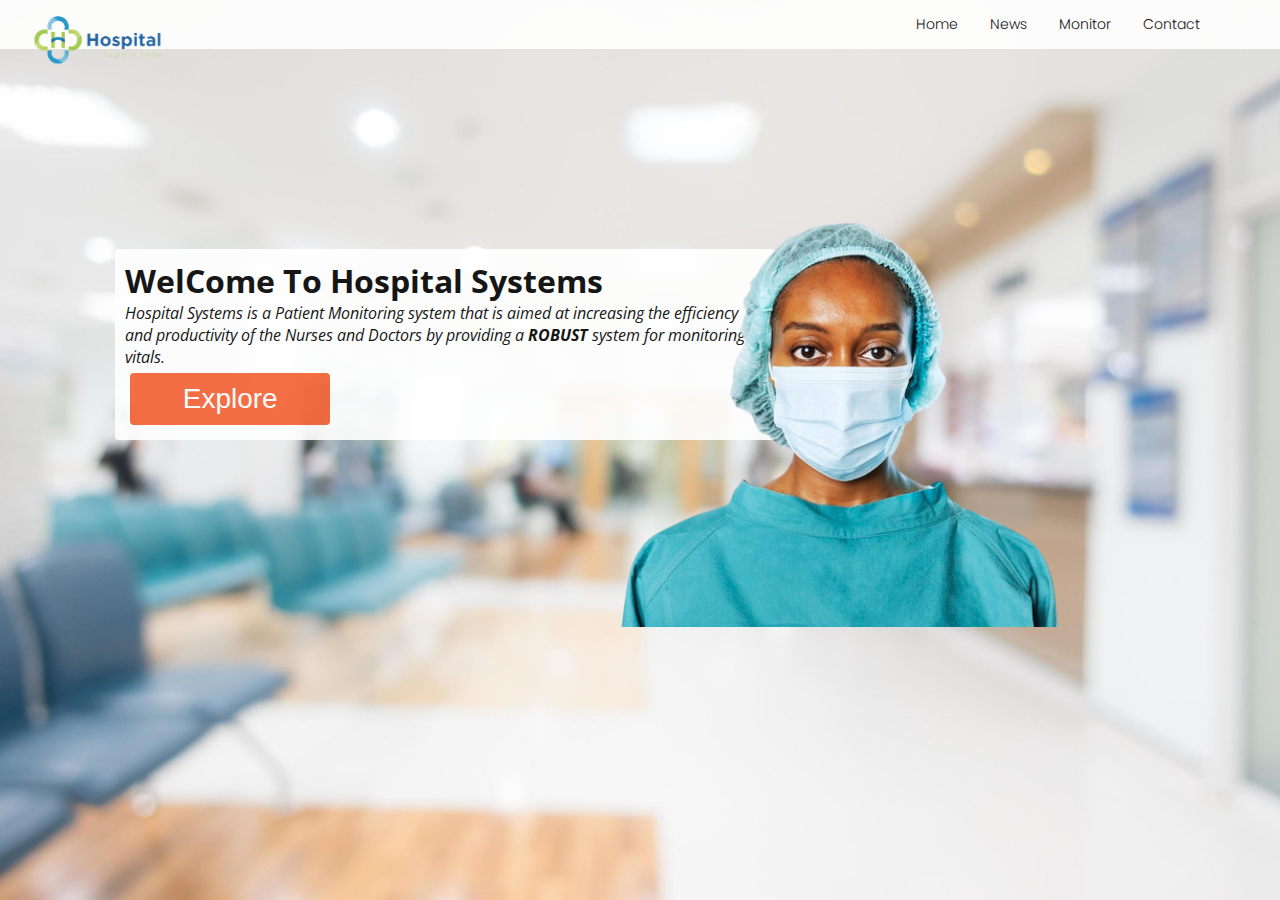
<file: index.htm>
<!DOCTYPE html>
<html lang="en">
<head>
    <meta charset="UTF-8">
    <meta http-equiv="X-UA-Compatible" content="IE=edge">
    <meta name="viewport" content="width=device-width, initial-scale=1.0">
    <title>InCare Systems</title>
    <link rel="stylesheet" href="index.css"/>
</head>
<body>

    <div class="wrapper">

    <div class="Navigation">
        <a href="index.htm"> <img src="images/logo.png" style="width: 200px; height: 200px; /*border: 1px red solid;*/" class="logo1"/></a>
        <ul class="Navigation_ul">
            <li class="Navigation_li"><a href="#contact">Contact</a></li>
            <li class="Navigation_li"><a href="monitorPage.htm">Monitor</a></li>
            <li class="Navigation_li"><a href="news.htm">News</a></li>
            <li class="Navigation_li"><a href="index.htm">Home</a></li>
            <a href="index.htm"><img src="images/logo.png" style="width: 200px; height: 200px; /*border: 1px red solid;*/" class="logo"/></a>
        </ul>

    <div class="hamburger">
        <span class="bar"></span>
        <span class="bar"></span>
        <span class="bar"></span>
    </div>
    </div>

    

    <div class="leftDiv" >

        
        <h1 style="font-family: OpenSans;">WelCome To Hospital Systems </h1>

        <p style="position: relative; font-family: OpenSans1;">
            Hospital Systems is a Patient Monitoring system that is aimed at increasing the efficiency and 
            productivity of the Nurses and Doctors by providing a <b>ROBUST</b> system for monitoring vitals.
        </p>

        <button class="button" style="vertical-align:middle"><span>Explore </span></button>
        

    </div>
    


    <div class="rightDiv">

        <img class = "Nurse" style="width: 100%; height: 100%; /*border: 2px solid blue;*/ " src="images/nurse5.png" alt="">

    </div>

    
    
 
    
        
    </div>

   

    <script src="JavaScript.js"></script>
</body>
</html>

<!-- fill the background with hospital equipment -->
</file>
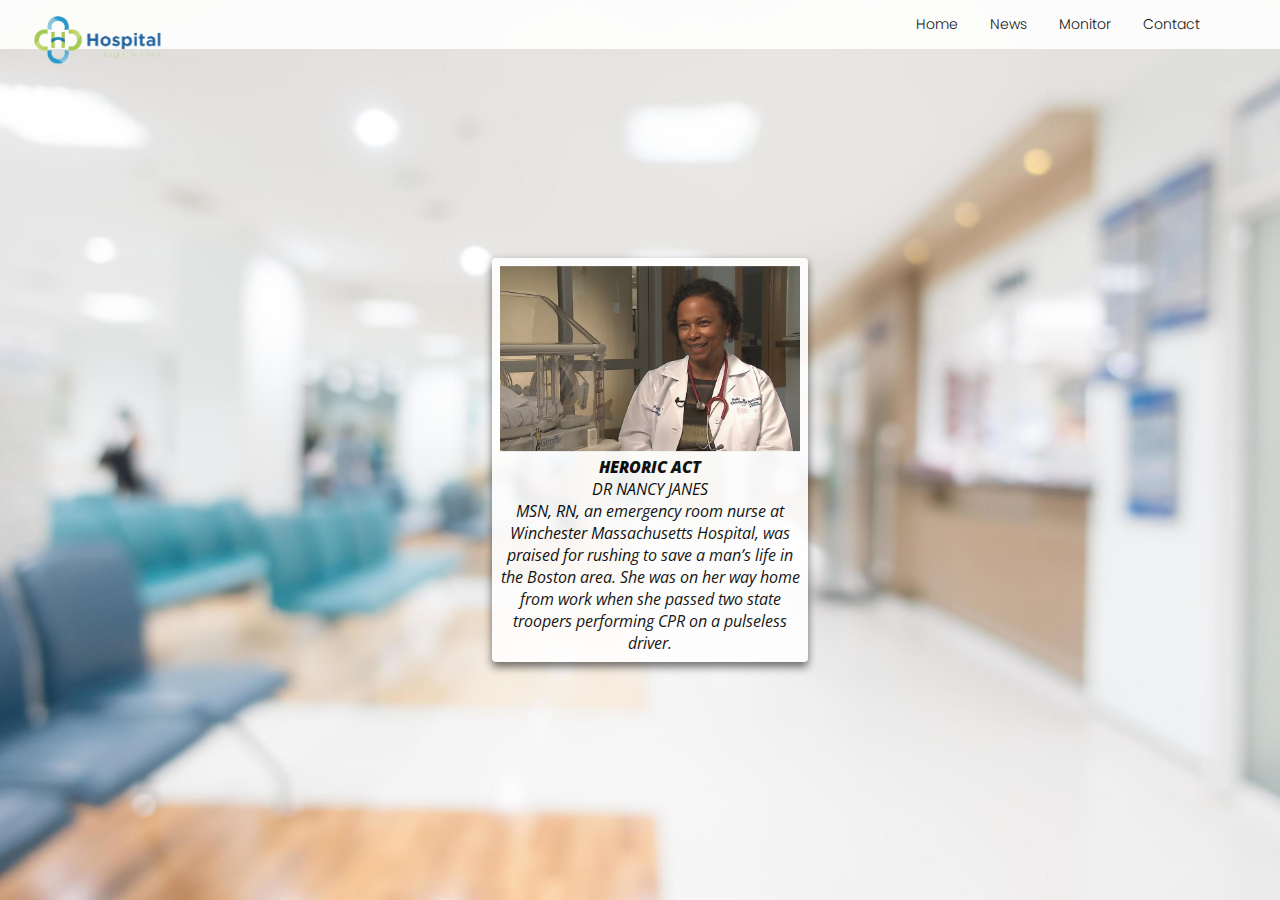
<file: news.htm>
<!DOCTYPE html>
<html lang="en">
<head>
    <meta charset="UTF-8">
    <meta http-equiv="X-UA-Compatible" content="IE=edge">
    <meta name="viewport" content="width=device-width, initial-scale=1.0">
    <title>Document</title>
    <link rel="stylesheet" href="index.css"/>
    <link rel="stylesheet" href="news.css"/>
    
</head>
<body>

    <div class="wrapper">

        <div class="Navigation">
            <a href="index.htm"> <img src="images/logo.png" style="width: 200px; height: 200px; /*border: 1px red solid;*/" class="logo1"/></a>
            <ul class="Navigation_ul">
                
    
                <li class="Navigation_li"><a href="#contact">Contact</a></li>
                <li class="Navigation_li"><a href="monitorPage.htm">Monitor</a></li>
                <li class="Navigation_li"><a href="news.htm">News</a></li>
                <li class="Navigation_li"><a href="index.htm">Home</a></li>
                <a href="index.htm"><img src="images/logo.png" style="width: 200px; height: 200px; /*border: 1px red solid;*/" class="logo"/></a>
            </ul>
    
        <div class="hamburger">
            <span class="bar"></span>
            <span class="bar"></span>
            <span class="bar"></span>
        </div>
        </div>


        <div class =  "card">
           <img src="news1.jpg" alt="" style="width: 100%;">
            <div class="card_container">
                <h4><b>HERORIC ACT</b></h4>
                <p>DR NANCY JANES</p>
                <p>MSN, RN, an emergency room nurse at Winchester Massachusetts Hospital, was praised for rushing to save a man’s life in the Boston area. She was on her way home from work when she passed two state troopers performing CPR on a pulseless driver.</p>
            </div>
        </div>

       
    </div>

   

   
    
    

    <script src="JavaScript.js"></script>
</body>
</html>
</file>
<file: index.css>
* {
  margin: 0;
  padding: 0;
}

@font-face {
  font-family: Poppings1;
  src: url(Fonts/Poppings/Poppins-Bold.otf);
}

@font-face {
  font-family: Poppings2;
  src: url(Fonts/Poppings/Poppins-Light.otf);

}

@font-face {
font-family: OpenSans;
src: url(Fonts/Open_Sans/static/OpenSans/OpenSans-Bold.ttf);
}

@font-face {
font-family: OpenSans1;
src: url(Fonts/Open_Sans/OpenSans-Italic-VariableFont_wdth\,wght.ttf);
}


body {
  
  background-image: url('backgrounds/hospitalBackground1.jpg');
  background-size: cover;
  background-repeat: no-repeat;
  background-attachment: fixed;
  background-position: center;
}



.wrapper {

  width:100%;
  
}


.Navigation_ul {
    list-style-type: none;
    margin: 0;
    padding: 0;
    overflow: hidden;
    /*border-radius: 25px;*/
    /*background-color: #333;*/
    background-color: #FFFFFF;
    /*box-shadow: -30px 15px 40px rgba(0,0,0,0.3);*/
    opacity: 0.9;
    font-family: Poppings2;
    font-size: 14px;
    z-index: 1;
   
}

.Navigation_li {

    float: right;
    position: relative; right: 5%;

}

.Navigation_li a {

    display: block;
    color: black;
    text-align: center;
    padding: 14px 16px;
    text-decoration: none;
}

.Navigation_li a:hover {

    /*color: #f4511e;*/
    background-color: #f4511e;
    color: #FFFFFF;
    
}

.rightDiv {

    float: right;
    position: relative; right: 10%; bottom: 40px;
    display: flex;  
    flex-wrap: wrap;
    /*border-radius: 50%;*/
    height: 50%;
    width: 50%;
    /*border: 3px solid red;*/
    
}

.leftDiv {

    float: left;
    position: relative; top: 200px; left: 9%;
    display: flex;  
    flex-wrap: wrap;
    /*height: 50%;*/
    padding: 10px;
    height: auto;
    width: 50%;
    background-color: #FFFFFF;
    opacity: 0.9;
    align-items: center;
    border-radius: 4px;
    /*border: 0.5px solid #D3D3D3 ;*/
  }


.logo {

    /*position: fixed;*/
    position: absolute;
    height: auto;
    left:0px;
    top:-60px;
    z-index: 0;
}

.logo1 {

  /*position: fixed;*/
  position: absolute;
  height: auto;
  left:0px;
  top:-60px;
  z-index: 0;
  visibility: hidden;

}

.button {
    display: inline-block;
    border-radius: 4px;
    background-color: #f4511e;
    border: none;
    color: #FFFFFF;
    text-align: center;
    font-size: 28px;
    padding: 10px;
    width: 200px;
    transition: all 0.5s;
    cursor: pointer;
    margin: 5px;
    opacity: 0.9;
   
  }
  
.button span {
    cursor: pointer;
    display: inline-block;
    position: relative;
    transition: 0.5s;
  }

  .button span:after {
    content: '\00bb';
    position: absolute;
    opacity: 0;
    top: 0;
    right: -20px;
    transition: 0.5s;
  }
  
  .button:hover span {
    padding-right: 25px;
  }
  
  .button:hover span:after {
    opacity: 1;
    right: 0;
  }

  .hamburger{
    display: none;
    cursor: pointer;
  }

  .bar{
    display: block;
    width: 25px;
    height: 3px;
    margin: 5px auto;
    -webkit-transition: all 0.3s ease-in-out;
    transition: all 0.3s ease-in-out;
    background-color: #FFFFFF;
  }


  .right {
    background-color: #f4511e;
  }

  @media (max-width: 500px){

    .logo{visibility: hidden;}
    .logo1{visibility: visible;}
    .Nurse{ display: none; }
    .hamburger{
      display: block;
      float: right;
    }
.hamburger.active .bar:nth-child(2){
  opacity: 0;
}
.hamburger.active .bar:nth-child(1){
  transform:translateY(8px) rotate(45deg);
}
.hamburger.active .bar:nth-child(3){
  transform:translateY(-8px) rotate(-45deg);
}

.Navigation_ul{
  position: fixed;
  left: -100%;
  top: 70px;
  gap: 0;
  flex-direction: column;
  background-color: white;
  width: 100%;
  text-align: center;
  transition: 0.3s;
}

.Navigation_li a { margin: 16px 0 ; }
.Navigation_ul.active{ left: 0; }
}
</file>
<file: news.css>
@font-face {
  font-family: OpenSans1;
  src: url(Fonts/Open_Sans/OpenSans-Italic-VariableFont_wdth\,wght.ttf);
}


.card {


box-shadow: 0 4px 8px 0 rgba(0, 0, 0, 0.6);
transition: 0.4s;
width: 300px;
height: fit-content;
background: #FFFFFF;
opacity: 0.9;
text-align: center;
font-size: 16px;
float: left;
margin: 10px;
top: 50%;
  left: 50%;
  transform: translate(-50%,-50%);
  position: absolute;
  border-radius: 4px;
  font-family: OpenSans1;
  padding: 8px;


}

@media (max-height: 500px) {

  .card{

    top: 100%;
    font-size: 13px;
    padding: 7px;
    

  }
  
}
</file>
